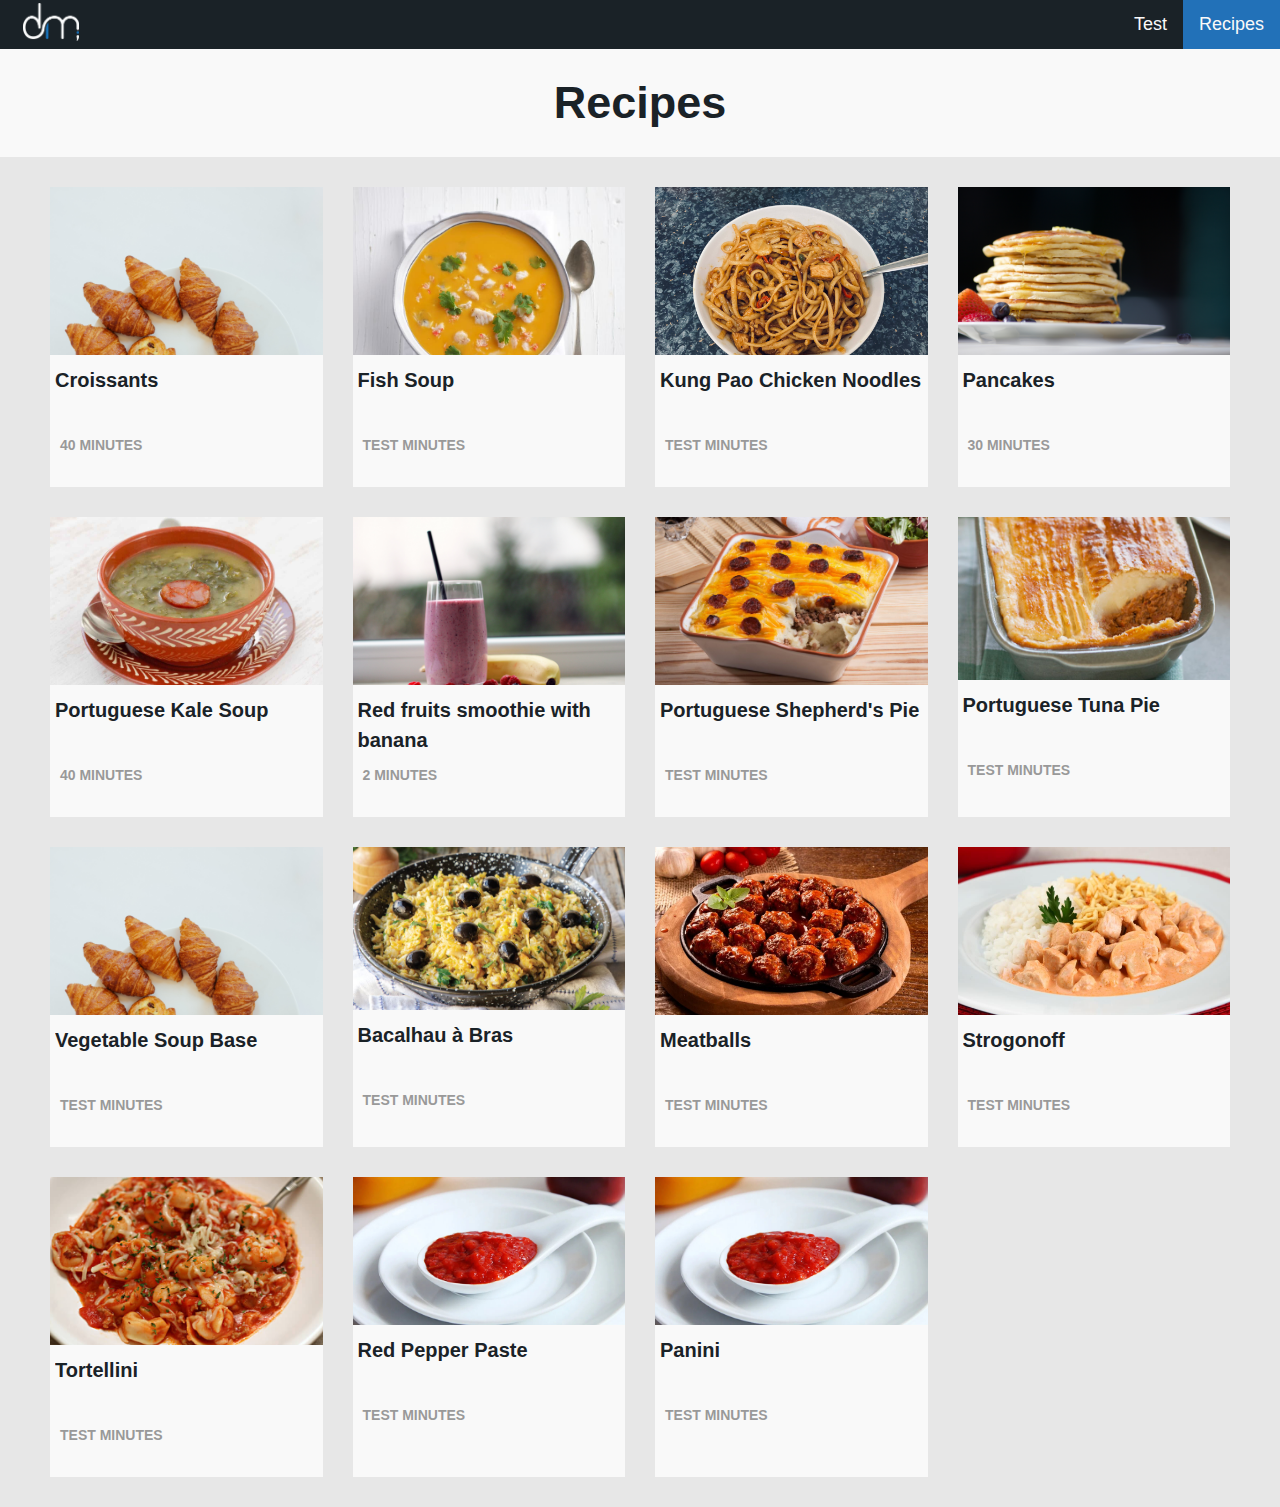
<file: index.html>
<!DOCTYPE html>
<html lang="en">

<head>
    <meta charset="UTF-8">
    <meta name="viewport" content="width=device-width, initial-scale=1.0">
    <script src="assets/js/main.js"></script>
    <link rel="stylesheet" href="assets/css/main.css">
    <link href="assets/Libs/fontawesome-free-5.13.0-web/css/all.min.css" rel="stylesheet">
    <link rel="icon" href="assets/img/tab_logo.png">
    <title>Diogo Matos</title>
</head>

<body id="recipesbody">
    <div id="small">
        <div id="navsmall">
            <div id="logosm">
                <a href="index.html">
                    <img src="assets/img/nav_logo.png" alt="Page logo">
                </a>
            </div>
            <div id="tabs">
                <a href="#" style="display: none;">Food</a>
                <a href="index.html" class="active">Recipes</a>
                <a href="pages/others/test.html">Test</a>
                <a href="#" style="display: none;">Places to try</a>
            </div>
            <div id="menu">
                <a href="javascript:void(0);" id="hambu" onclick="Hamburguer()">
                    <i class="fas fa-hamburger"></i>
                </a>
                <a href="javascript:void(0);" id="cross" onclick="Hamburguer()">
                    <i class="fas fa-times"></i>
                </a>
            </div>
        </div>
    </div>
    <div id="big">
        <div id="navbig">
            <div id="logob">
                <a href="index.html">
                    <img src="assets/img/nav_logo.png" alt="Page logo">
                </a>
            </div>
            <ul>
                <li><a href="#" style="display: none;">Places to try</a></li>
                <li><a href="index.html" class="active">Recipes</a></li>
                <a href="pages/others/test.html">Test</a>
                <li><a href="#" style="display: none;">Food</a></li>
            </ul>
        </div>
    </div>
    <article id="contentWrapper">
        <h1>Recipes</h1>
        <div id="contentMargin">

            <div class="card">
                <a href="pages/recipes/croissants.html">
                    <div class="cardimg">
                        <img src="assets/img/Receipts/Cards/croissants.jpg" alt="Croissants Recipe" width="280"
                            height="168">
                    </div>
                    <h2>Croissants</h2>
                    <p class="time">40 minutes</p>
                </a>
            </div>

            <div class="card">
                <a href="pages/recipes/fish-soup.html">
                    <div class="cardimg">
                        <img src="assets/img/Receipts/Cards/fish-soup.jpg" alt="Fish Soup Recipe" width="280"
                            height="168">
                    </div>
                    <h2>Fish Soup</h2>
                    <p class="time">TEST minutes</p>
                </a>
            </div>

            <div class="card">
                <a href="pages/recipes/kung-pao-chicken-noodles.html">
                    <div class="cardimg">
                        <img src="assets/img/Receipts/Cards/kung-pao-chicken-noodles.jpg"
                            alt="Kung Pao Chicken Noodles Recipe" width="280" height="168">
                    </div>
                    <h2>Kung Pao Chicken Noodles</h2>
                    <p class="time">TEST minutes</p>
                </a>
            </div>

            <div class="card">
                <a href="pages/recipes/pancakes.html">
                    <div class="cardimg">
                        <img src="assets/img/Receipts/Cards/pancakes.jpg" alt="Pancakes Recipe" width="280"
                            height="168">
                    </div>
                    <h2>Pancakes</h2>
                    <p class="time">30 minutes</p>
                </a>
            </div>

            <div class="card">
                <a href="pages/recipes/portuguese-kale-soup.html">
                    <div class="cardimg">
                        <img src="assets/img/Receipts/Cards/kale-soup.jpg" alt="Portuguese Kale Soup Recipe" width="280"
                            height="168">
                    </div>
                    <h2>Portuguese Kale Soup</h2>
                    <p class="time">40 minutes</p>
                </a>
            </div>

            <div class="card">
                <a href="pages/recipes/red-fruits-smoothie-with-banana.html">
                    <div class="cardimg">
                        <img src="assets/img/Receipts/Cards/smoothie.jpg" alt="Red fruits smoothie with banana Recipe"
                            width="280" height="168">
                    </div>
                    <h2>Red fruits smoothie with banana</h2>
                    <p class="time">2 minutes</p>
                </a>
            </div>

            <div class="card">
                <a href="https://www.teleculinaria.pt/receitas/carnes/empadao-de-carne-3/">
                    <div class="cardimg">
                        <img src="assets/img/Receipts/Cards/shepherds-pie.jpg" alt="Portuguese Shepherd's Pie Recipe"
                            width="280" height="168">
                    </div>
                    <h2>Portuguese Shepherd's Pie</h2>
                    <p class="time">TEST minutes</p>
                </a>
            </div>

            <div class="card">
                <a href="https://www.pingodoce.pt/receitas/empadao-de-atum/">
                    <div class="cardimg">
                        <img src="assets/img/Receipts/Cards/tuna-pie.jpg" alt="Portuguese Tuna Pie Recipe" width="280"
                            height="168">
                    </div>
                    <h2>Portuguese Tuna Pie</h2>
                    <p class="time">TEST minutes</p>
                </a>
            </div>

            <div class="card">
                <a href="pages/recipes/croissants.html">
                    <div class="cardimg">
                        <img src="assets/img/Receipts/Cards/croissants.jpg" alt="Vegetable Soup Base Recipe" width="280"
                            height="168">
                    </div>
                    <h2>Vegetable Soup Base</h2>
                    <p class="time">TEST minutes</p>
                </a>
            </div>

            <div class="card" style="display: none;">
                <a href="pages/recipes/croissants.html">
                    <div class="cardimg">
                        <img src="assets/img/Receipts/Cards/croissants.jpg" alt=" Recipe" width="280" height="168">
                    </div>
                    <h2>Salmao no forno</h2>
                    <p class="time">TEST minutes</p>
                </a>
            </div>

            <div class="card" style="display: none;">
                <a href="pages/recipes/pancakes.html">
                    <div class="cardimg">
                        <img src="assets/img/Receipts/Cards/pancakes.jpg" alt=" Recipe" width="280" height="168">
                    </div>
                    <h2>Massa com atum</h2>
                    <p class="time">TEST minutes</p>
                </a>
            </div>

            <div class="card">
                <a href="pages/recipes/red-fruits-smoothie-with-banana.html">
                    <div class="cardimg">
                        <img src="assets/img/Receipts/Cards/bacalhau-bras.jpg" alt="Bacalhau à Bras Recipe" width="280"
                            height="168">
                    </div>
                    <h2>Bacalhau à Bras</h2>
                    <p class="time">TEST minutes</p>
                </a>
            </div>

            <div class="card" style="display: none;">
                <a href="pages/recipes/croissants.html">
                    <div class="cardimg">
                        <img src="assets/img/Receipts/Cards/croissants.jpg" alt=" Recipe" width="280" height="168">
                    </div>
                    <h2>Carne de porco à portuguesa</h2>
                    <p class="time">TEST minutes</p>
                </a>
            </div>

            <div class="card">
                <a href="pages/recipes/croissants.html">
                    <div class="cardimg">
                        <img src="assets/img/Receipts/Cards/meatballs.jpg" alt="Meatballs Recipe" width="280"
                            height="168">
                    </div>
                    <h2>Meatballs</h2>
                    <p class="time">TEST minutes</p>
                </a>
            </div>

            <div class="card">
                <a href="pages/recipes/strogonoff.html">
                    <div class="cardimg">
                        <img src="assets/img/Receipts/Cards/strogonoff.jpg" alt="Strogonoff Recipe" width="280"
                            height="168">
                    </div>
                    <h2>Strogonoff</h2>
                    <p class="time">TEST minutes</p>
                </a>
            </div>

            <div class="card">
                <a href="pages/recipes/tortellini.html">
                    <div class="cardimg">
                        <img src="assets/img/Receipts/Cards/tortellini.jpg" alt="Tortellini Recipe" width="280"
                            height="168">
                    </div>
                    <h2>Tortellini</h2>
                    <p class="time">TEST minutes</p>
                </a>
            </div>

            <div class="card">
                <a href="pages/recipes/red-pepper-paste.html">
                    <div class="cardimg">
                        <img src="assets/img/Receipts/Cards/pepper-paste.jpg" alt="Red Pepper Paste Recipe" width="280"
                            height="168">
                    </div>
                    <h2>Red Pepper Paste</h2>
                    <p class="time">TEST minutes</p>
                </a>
            </div>

            <div class="card">
                <a href="pages/recipes/croissants.html">
                    <div class="cardimg">
                        <img src="assets/img/Receipts/Cards/pepper-paste.jpg" alt="Kung Pao Chicken Noodles Recipe"
                            width="280" height="168">
                    </div>
                    <h2>Panini</h2>
                    <p class="time">TEST minutes</p>
                </a>
            </div>

            <div style="display: none;">
                <div class="card">
                    <a href="pages/recipes/croissants.html">
                        <div class="cardimg">
                            <img src="assets/img/Receipts/Cards/croissants.jpg" alt=" Recipe" width="280" height="168">
                        </div>
                        <h2>TEST</h2>
                        <p class="time">TEST minutes</p>
                    </a>
                </div>
                <div class="card">
                    <a href="pages/recipes/pancakes.html">
                        <div class="cardimg">
                            <img src="assets/img/Receipts/Cards/pancakes.jpg" alt=" Recipe" width="280" height="168">
                        </div>
                        <h2>TEST</h2>
                        <p class="time">TEST minutes</p>
                    </a>
                </div>
                <div class="card">
                    <a href="pages/recipes/red-fruits-smoothie-with-banana.html">
                        <div class="cardimg">
                            <img src="assets/img/Receipts/Cards/smoothie.jpg" alt=" Recipe" width="280" height="168">
                        </div>
                        <h2>TEST</h2>
                        <p class="time">TEST minutes</p>
                    </a>
                </div>
                <div class="card">
                    <a href="pages/recipes/croissants.html">
                        <div class="cardimg">
                            <img src="assets/img/Receipts/Cards/croissants.jpg" alt=" Recipe" width="280" height="168">
                        </div>
                        <h2>TEST</h2>
                        <p class="time">TEST minutes</p>
                    </a>
                </div>
            </div>

        </div>
    </article>
    <footer>
        <div id="footer">
            <p style="display: none;">Copyright © 2020 Diogo Matos</p>
        </div>
    </footer>
</body>

</html>
</file>
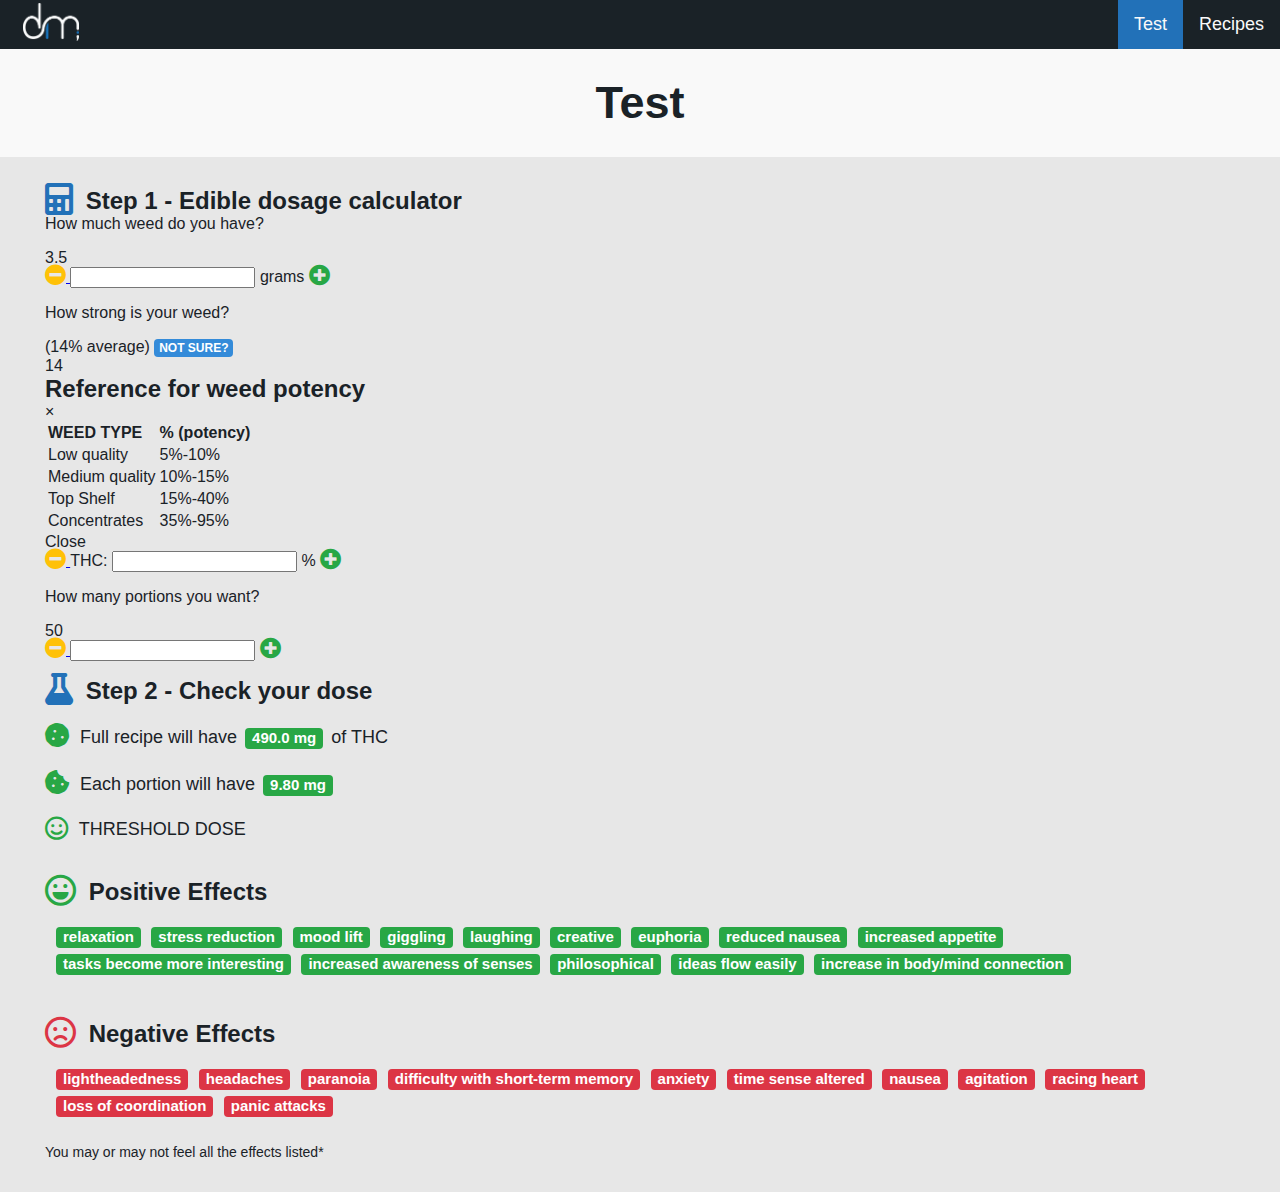
<file: pages/others/test.html>
<!DOCTYPE html>
<html lang="en">

<head>
  <meta charset="UTF-8">
  <meta name="viewport" content="width=device-width, initial-scale=1.0">
  <script src="../../assets/js/main.js"></script>
  <link rel="stylesheet" href="../../assets/css/main.css">
  <link href="../../assets/Libs/fontawesome-free-5.13.0-web/css/all.min.css" rel="stylesheet">
  <link rel="icon" href="../../assets/img/tab_logo.png">
  <title>Diogo Matos</title>
</head>

<body id="recipesbody">
  <div id="small">
    <div id="navsmall">
      <div id="logosm">
        <a href="../../index.html">
          <img src="../../assets/img/nav_logo.png" alt="Page logo">
        </a>
      </div>
      <div id="tabs">
        <a href="#" style="display: none;">Food</a>
        <a href="../../index.html">Recipes</a>
        <a href="pages/others/test.html" class="active">Test</a>
        <a href="#" style="display: none;">Places to try</a>
      </div>
      <div id="menu">
        <a href="javascript:void(0);" id="hambu" onclick="Hamburguer()">
          <i class="fas fa-hamburger"></i>
        </a>
        <a href="javascript:void(0);" id="cross" onclick="Hamburguer()">
          <i class="fas fa-times"></i>
        </a>
      </div>
    </div>
  </div>
  <div id="big">
    <div id="navbig">
      <div id="logob">
        <a href="../../index.html">
          <img src="../../assets/img/nav_logo.png" alt="Page logo">
        </a>
      </div>
      <ul>
        <li><a href="#" style="display: none;">Places to try</a></li>
        <li><a href="../../index.html">Recipes</a></li>
        <a href="pages/others/test.html" class="active">Test</a>
        <li><a href="#" style="display: none;">Food</a></li>
      </ul>
    </div>
  </div>
  <article id="contentWrapper">
    <h1>Test</h1>
    <div id="contentMargin">
      <!--
          <p>
            <i class="fa fa-calculator fa-lg primary icon-medium" aria-hidden="true"></i>
            <h2>Step 1 - Edible dosage calculator</h2>
          </p>
          <p>How much weed do you have?</p>
          <p>slider</p>
          <p><i class="fa fa-minus-circle fa-lg warning" aria-hidden="true"></i> 3.5 grams +</p>
          <br/>
          <i class="fa fa-calculator fa-lg primary icon-medium" aria-hidden="true"></i>
                <h2>Step 1 - Edible dosage calculator</h2>
                
                <div id="calculator-widget">
              <div class="calculator-item">
                <p class="subtitle">How much weed do you have?</p>
                <div class="slider slider-horizontal" id="success-bar"><div class="slider-track"><div class="slider-track-low" style="left: 0px; width: 0%;"></div><div class="slider-selection" style="left: 0%; width: 12.1864%;"></div><div class="slider-track-high" style="right: 0px; width: 87.8136%;"></div></div><div class="tooltip tooltip-main top hide" role="presentation" style="left: 12.1864%;"><div class="tooltip-arrow"></div><div class="tooltip-inner">3.5</div></div><div class="tooltip tooltip-min top hide" role="presentation"><div class="tooltip-arrow"></div><div class="tooltip-inner"></div></div><div class="tooltip tooltip-max hide top" role="presentation" style=""><div class="tooltip-arrow"></div><div class="tooltip-inner"></div></div><div class="slider-handle min-slider-handle round" role="slider" aria-valuemin="0.1" aria-valuemax="28" style="left: 12.1864%;" aria-valuenow="3.5" tabindex="0"></div><div class="slider-handle max-slider-handle round hide" role="slider" aria-valuemin="0.1" aria-valuemax="28" style="left: 0%;" aria-valuenow="0.1" tabindex="0"></div></div><input id="grams-slider" type="text" data-slider-id="success-bar" data-slider-min="0.1" data-slider-max="28" data-slider-step="0.1" data-slider-value="3.5" data-slider-tooltip="hide" style="display: none;" data-value="3.5" value="3.5">
            
                  <div class="text-right">
                    <p>
                      <a href="#" id="decrease-quantity">
                        <i class="fa fa-minus-circle fa-lg warning" aria-hidden="true"></i>
                      </a>
                      <input id="grams-input" type="number" step="any" class="calculator-input" onchange="updateQuantity(this.value)"> <span id="grams-quantity-label">grams</span>
                      <a href="#" id="increase-quantity">
                        <i class="fa fa-plus-circle fa-lg success" aria-hidden="true"></i>
                      </a>
                    </p>
                  </div>
              </div>
          <br/>
          <p>How strong is your weed?</p>
          <p>(14% average) | <input type="button" id="" value="NOT SURE?"/></p>
          <p>slider</p>
          <p>- THC: 14 % +</p>
          <br/>
          <p>How many portions you want?</p>
          <p>slider</p>
          <p>- 50 +</p>
          <br/>
          <p>icon Check your dose</p>
          <p>icon Full recipe will have |490.0 mg| of THC</p>
          <p>icon Each portion will have |9.80 mg|</p>
          <p>icon THRESHOLD DOSE</p>
          <br/>
          <p>icon Positive Effects</p>
          <p>|relaxation| |stress reduction| |mood lift| |giggling| |laughing|</p>
          <br/>
          <p>icon Negative Effects</p>
          <p>|lightheadedness|</p>
          <br/>
          <p>You may or may not feel all the effects listed*</p>


          <input type="button" id="test" value="Click Test!"/> -->

      <!--Header-->
      <div class="containerEdibles">
        <h2>
          <i class="fa fa-calculator fa-lg primary icon-medium" aria-hidden="true"></i>
          Step 1 - Edible dosage calculator
        </h2>

        <!--Calculator-->
        <div id="calculator-widget">

          <!--Quantity-->
          <div class="calculator-item">
            <p class="subtitle">How much weed do you have?</p>
            <div class="slider slider-horizontal" id="success-bar">
              <div class="slider-track">
                <div class="slider-track-low" style="left: 0px; width: 0%;"></div>
                <div class="slider-selection" style="left: 0%; width: 12.1864%;"></div>
                <div class="slider-track-high" style="right: 0px; width: 87.8136%;"></div>
              </div>
              <div class="tooltip tooltip-main top hide" role="presentation" style="left: 12.1864%;">
                <div class="tooltip-arrow"></div>
                <div class="tooltip-inner">3.5</div>
              </div>
              <div class="tooltip tooltip-min top hide" role="presentation">
                <div class="tooltip-arrow"></div>
                <div class="tooltip-inner"></div>
              </div>
              <div class="tooltip tooltip-max hide top" role="presentation" style="">
                <div class="tooltip-arrow"></div>
                <div class="tooltip-inner"></div>
              </div>
              <div class="slider-handle min-slider-handle round" role="slider" aria-valuemin="0.1" aria-valuemax="28"
                style="left: 12.1864%;" aria-valuenow="3.5" tabindex="0"></div>
              <div class="slider-handle max-slider-handle round hide" role="slider" aria-valuemin="0.1"
                aria-valuemax="28" style="left: 0%;" aria-valuenow="0.1" tabindex="0"></div>
            </div>
            <input id="grams-slider" type="text" data-slider-id="success-bar" data-slider-min="0.1" data-slider-max="28"
              data-slider-step="0.1" data-slider-value="3.5" data-slider-tooltip="hide" style="display: none;"
              data-value="3.5" value="3.5">


            <div class="text-right">
              <p>
                <a href="#" id="decrease-quantity">
                  <i class="fa fa-minus-circle fa-lg warning" aria-hidden="true"></i>
                </a>
                <input id="grams-input" type="number" step="any" class="calculator-input"
                  onchange="updateQuantity(this.value)"> <span id="grams-quantity-label">grams</span>
                <a href="#" id="increase-quantity">
                  <i class="fa fa-plus-circle fa-lg success" aria-hidden="true"></i>
                </a>
              </p>
            </div>
          </div>

          <!--Potency-->
          <div class="calculator-item-large">
            <p class="subtitle">How strong is your weed?</p>
            <span class="bottomtip">(14% average)</span>
            <a class="label-calculator" data-toggle="modal" href="#" data-target="#myModal">
              <span class="badge badge-secondary">
                NOT SURE?
              </span>
            </a>
            <div class="slider slider-horizontal" id="success-bar">
              <div class="slider-track">
                <div class="slider-track-low" style="left: 0px; width: 0%;"></div>
                <div class="slider-selection" style="left: 0%; width: 13.8298%;"></div>
                <div class="slider-track-high" style="right: 0px; width: 86.1702%;"></div>
              </div>
              <div class="tooltip tooltip-main top hide" role="presentation" style="left: 13.8298%;">
                <div class="tooltip-arrow"></div>
                <div class="tooltip-inner">14</div>
              </div>
              <div class="tooltip tooltip-min top hide" role="presentation">
                <div class="tooltip-arrow"></div>
                <div class="tooltip-inner"></div>
              </div>
              <div class="tooltip tooltip-max hide top" role="presentation" style="">
                <div class="tooltip-arrow"></div>
                <div class="tooltip-inner"></div>
              </div>
              <div class="slider-handle min-slider-handle round" role="slider" aria-valuemin="1" aria-valuemax="95"
                style="left: 13.8298%;" aria-valuenow="14" tabindex="0"></div>
              <div class="slider-handle max-slider-handle round hide" role="slider" aria-valuemin="1" aria-valuemax="95"
                style="left: 0%;" aria-valuenow="1" tabindex="0"></div>
            </div>
            <input id="strength-slider" type="text" data-slider-id="success-bar" data-slider-min="1"
              data-slider-max="95" data-slider-step="1" data-slider-value="14" data-slider-tooltip="hide"
              style="display: none;" data-value="14" value="14">

            <!-- Modal -->
            <div class="modal fade" id="myModal" tabindex="-1" role="dialog" aria-labelledby="reference"
              aria-hidden="true">
              <div class="modal-dialog" role="document">
                <div class="modal-content">
                  <div class="modal-header">
                    <h2>Reference for weed potency</h2>
                    <a class="close" data-dismiss="modal" aria-label="Close">
                      <span aria-hidden="true">×</span>
                    </a>
                  </div>
                  <div class="modal-body">
                    <table class="table">
                      <thead>
                        <tr>
                          <th>WEED TYPE</th>
                          <th>% (potency)</th>
                        </tr>
                      </thead>
                      <tbody>
                        <tr>
                          <td>Low quality</td>
                          <td>5%-10%</td>
                        </tr>
                        <tr>
                          <td>Medium quality</td>
                          <td>10%-15%</td>
                        </tr>
                        <tr>
                          <td>Top Shelf</td>
                          <td>15%-40%</td>
                        </tr>
                        <tr>
                          <td>Concentrates</td>
                          <td>35%-95%</td>
                        </tr>
                      </tbody>
                    </table>
                  </div>
                  <div class="modal-footer">
                    <a class="btn" data-dismiss="modal">Close</a>
                  </div>
                </div>
              </div>
            </div>


            <p class="text-right">
              <a href="#" id="decrease-strength">
                <i class="fa fa-minus-circle fa-lg warning" aria-hidden="true"></i>
              </a>
              THC: <input id="strength-input" type="number" step="any" class="calculator-input"
                onchange="updateStrength(this.value)"> %
              <a href="#" id="increase-strength">
                <i class="fa fa-plus-circle fa-lg success" aria-hidden="true"></i>
              </a>
            </p>
          </div>

          <div class="calculator-item">
            <p class="subtitle">How many portions you want?</p>
            <div class="slider slider-horizontal" id="success-bar">
              <div class="slider-track">
                <div class="slider-track-low" style="left: 0px; width: 0%;"></div>
                <div class="slider-selection" style="left: 0%; width: 24.812%;"></div>
                <div class="slider-track-high" style="right: 0px; width: 75.188%;"></div>
              </div>
              <div class="tooltip tooltip-main top hide" role="presentation" style="left: 24.812%;">
                <div class="tooltip-arrow"></div>
                <div class="tooltip-inner">50</div>
              </div>
              <div class="tooltip tooltip-min top hide" role="presentation">
                <div class="tooltip-arrow"></div>
                <div class="tooltip-inner"></div>
              </div>
              <div class="tooltip tooltip-max hide top" role="presentation" style="">
                <div class="tooltip-arrow"></div>
                <div class="tooltip-inner"></div>
              </div>
              <div class="slider-handle min-slider-handle round" role="slider" aria-valuemin="0.5" aria-valuemax="200"
                style="left: 24.812%;" aria-valuenow="50" tabindex="0"></div>
              <div class="slider-handle max-slider-handle round hide" role="slider" aria-valuemin="0.5"
                aria-valuemax="200" style="left: 0%;" aria-valuenow="0.5" tabindex="0"></div>
            </div><input id="portion-slider" type="text" data-slider-id="success-bar" data-slider-min="0.5"
              data-slider-max="200" data-slider-step="1" data-slider-value="30.0" data-slider-tooltip="hide"
              style="display: none;" data-value="50" value="50">

            <div class="text-right">
              <p>
                <a href="#" id="decrease-servings">
                  <i class="fa fa-minus-circle fa-lg warning" aria-hidden="true"></i>
                </a>
                <input id="portion-input" type="number" step="any" class="calculator-input"
                  onchange="updatePortion(this.value)"> <span id="portion-label"></span>
                <a href="#" id="increase-servings">
                  <i class="fa fa-plus-circle fa-lg success" aria-hidden="true"></i>
                </a>
              </p>
            </div>
          </div>
        </div>


        <div class="row">
          <div class="col-sm-12">
            <h2>
              <i class="fa fa-flask fa-lg primary icon icon-medium" aria-hidden="true"></i>
              Step 2 - Check your dose
            </h2>
            <p class="calcDes">
              <i class="fa fa-cookie fa-lg success icon-large" aria-hidden="true"></i>
              Full recipe will have <span class="badge badge-success badge-label" id="potency-result-total">490.0
                mg</span> of THC
            </p>

            <p class="calcDes">
              <i class="fa fa-cookie-bite fa-lg success icon-large" aria-hidden="true"></i>
              Each portion will have
              <span class="badge badge-success badge-label" id="potency-result">9.80 mg</span>
            </p>

            <p id="highness-level" class="calcDes"><i class="far fa-smile fa-lg success icon-large"
                aria-hidden="true"></i> THRESHOLD DOSE</p>

            <br>

            <h2>
              <i class="far fa-laugh fa-lg success icon-large" aria-hidden="true"></i>
              Positive Effects
            </h2>
            <div class="effects" id="positive-effect-details">
              <p class="badge badge-success badge-label">relaxation</p>
              <p class="badge badge-success badge-label">stress reduction</p>
              <p class="badge badge-success badge-label">mood lift</p>
              <p class="badge badge-success badge-label">giggling</p>
              <p class="badge badge-success badge-label">laughing</p>
              <p class="badge badge-success badge-label">creative</p>
              <p class="badge badge-success badge-label">euphoria</p>
              <p class="badge badge-success badge-label">reduced nausea</p>
              <p class="badge badge-success badge-label">increased appetite</p>
              <p class="badge badge-success badge-label">tasks become more interesting</p>
              <p class="badge badge-success badge-label">increased awareness of senses</p>
              <p class="badge badge-success badge-label">philosophical</p>
              <p class="badge badge-success badge-label">ideas flow easily</p>
              <p class="badge badge-success badge-label">increase in body/mind connection</p>
            </div>

            <br>
            <h2>
              <i class="far fa-frown fa-lg danger icon-large" aria-hidden="true"></i>
              Negative Effects
            </h2>
            <div class="effects" id="negative-effect-details">
              <p class="badge badge-danger badge-label">lightheadedness</p>
              <p class="badge badge-danger badge-label">headaches</p>
              <p class="badge badge-danger badge-label">paranoia</p>
              <p class="badge badge-danger badge-label">difficulty with short-term memory</p>
              <p class="badge badge-danger badge-label">anxiety</p>
              <p class="badge badge-danger badge-label">time sense altered</p>
              <p class="badge badge-danger badge-label">nausea</p>
              <p class="badge badge-danger badge-label">agitation</p>
              <p class="badge badge-danger badge-label">racing heart</p>
              <p class="badge badge-danger badge-label">loss of coordination</p>
              <p class="badge badge-danger badge-label">panic attacks</p>
            </div>

            <p class="small">You may or may not feel all the effects listed*</p>

          </div>
        </div>

      </div>


    </div>
  </article>
  <footer>
    <div id="footer">
      <p style="display: none;">Copyright © 2020 Diogo Matos</p>
    </div>
  </footer>
</body>

</html>
</file>
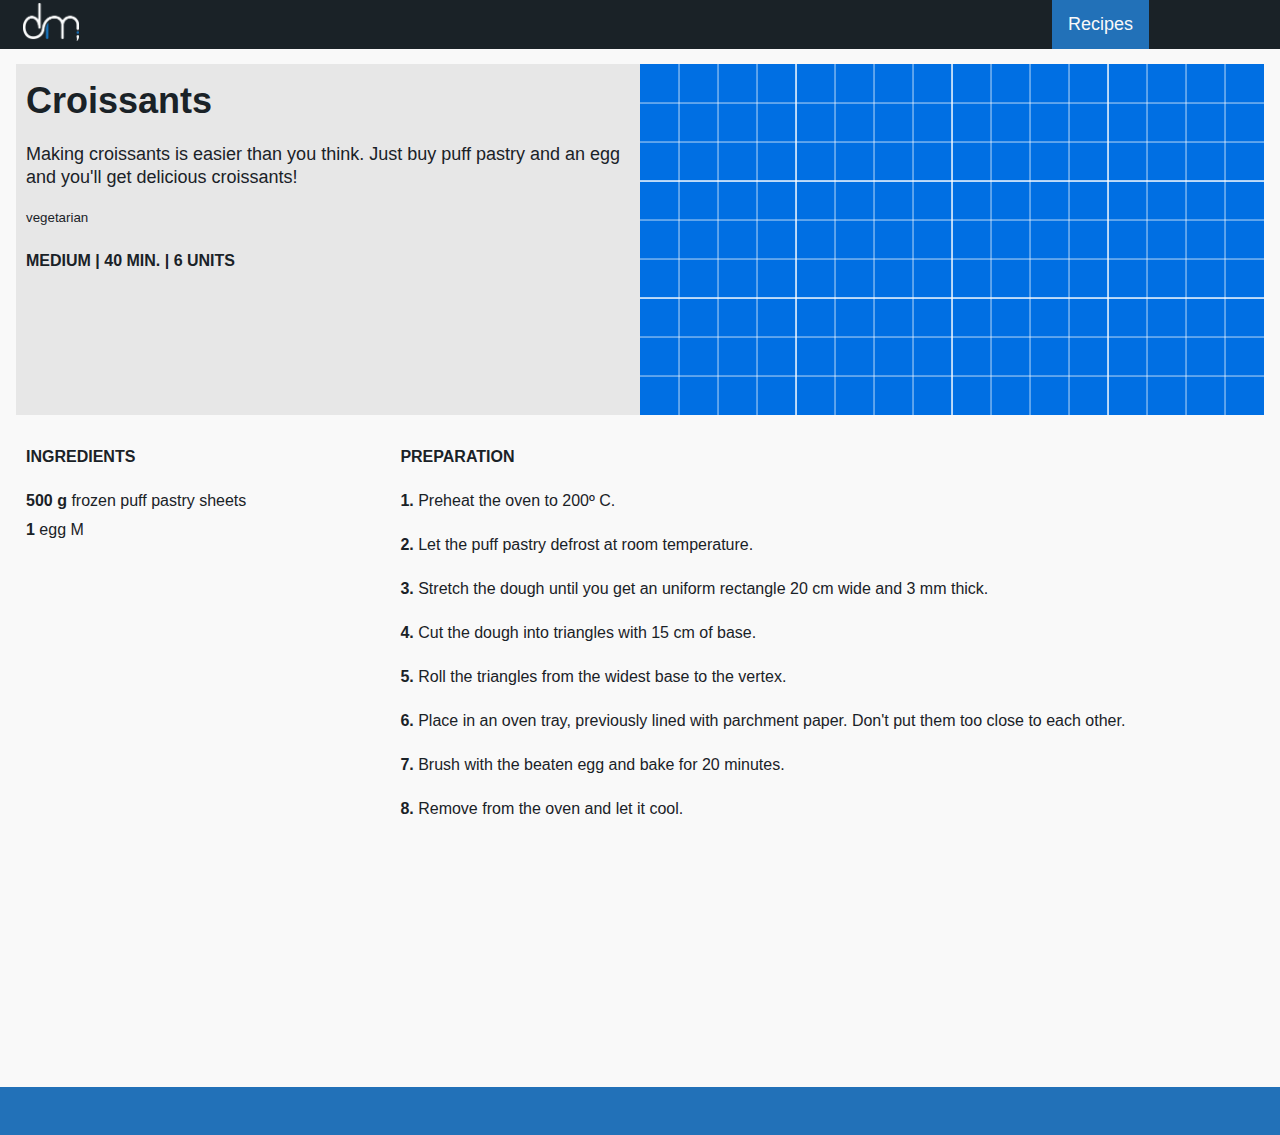
<file: pages/recipes/croissants.html>
<!DOCTYPE html>
<html lang="en">

<head>
    <meta charset="UTF-8">
    <meta name="viewport" content="width=device-width, initial-scale=1.0">
    <script src="../../assets/js/main.js"></script>
    <link rel="stylesheet" href="../../assets/css/main.css">
    <link href="../../assets/Libs/fontawesome-free-5.13.0-web/css/all.min.css" rel="stylesheet">
    <link rel="icon" href="../../assets/img/tab_logo.png">
    <title>Diogo Matos</title>
</head>

<body>
    <div id="small">
        <div id="navsmall">
            <div id="logosm">
                <a href="../../index.html">
                    <img src="../../assets/img/nav_logo.png" alt="Page logo">
                </a>
            </div>
            <div id="tabs">
                <a href="#" style="visibility: hidden;">Food</a>
                <a href="../../index.html" class="active">Recipes</a>
                <a href="#" style="visibility: hidden;">Places to try</a>
            </div>
            <div id="menu">
                <a href="javascript:void(0);" id="hambu" onclick="Hamburguer()">
                    <i class="fas fa-hamburger"></i>
                </a>
                <a href="javascript:void(0);" id="cross" onclick="Hamburguer()">
                    <i class="fas fa-times"></i>
                </a>
            </div>
        </div>
    </div>
    <div id="big">
        <div id="navbig">
            <div id="logob">
                <a href="../../index.html">
                    <img src="../../assets/img/nav_logo.png" alt="Page logo">
                </a>
            </div>
            <ul>
                <li><a href="#" style="visibility: hidden;">Places to try</a></li>
                <li><a href="../../index.html" class="active">Recipes</a></li>
                <li><a href="#" style="visibility: hidden;">Food</a></li>
            </ul>
        </div>
    </div>
    <article id="recipes">
        <div id="rehead">
            <div id="imgheadsm">
                <img src="../../assets/img/Receipts/Pages/croissants.jpg" alt="Croissants Recipe">
            </div>
            <div id="deshead">
                <h1>Croissants</h1>
                <p class="description">Making croissants is easier than you think. Just buy puff pastry and an egg and you'll get delicious croissants!</p>
                <p><small>vegetarian</small></p>
                <p class="details"><strong>Medium | 40 min. | 6 units</strong></p>
            </div>
            <div id="imgheadbig">
                <img src="../../assets/img/FHD.png" alt="Croissants Recipe">
            </div>
        </div>
        <div id="recidetails">
            <div id="ingredients">
                <h4>Ingredients</h4>
                <div>
                    <ul>
                        <li><span class="quantity">500 g</span> <span>frozen puff pastry sheets</span></li>
                        <li><span class="quantity">1</span> <span>egg M</span></li>
                    </ul>
                </div>
            </div>
            <div id="preparation">
                <h4>Preparation</h4>
                <div>
                    <ul>
                        <li><span class="step">1.</span> <span>Preheat the oven to 200º C.</span></li>
                        <li><span class="step">2.</span> <span>Let the puff pastry defrost at room temperature.</span></li>
                        <li><span class="step">3.</span> <span>Stretch the dough until you get an uniform rectangle 20 cm wide and 3 mm thick.</span></li>
                        <li><span class="step">4.</span> <span>Cut the dough into triangles with 15 cm of base.</span></li>
                        <li><span class="step">5.</span> <span>Roll the triangles from the widest base to the vertex.</span></li>
                        <li><span class="step">6.</span> <span>Place in an oven tray, previously lined with parchment paper. Don't put them too close to each other.</span></li>
                        <li><span class="step">7.</span> <span>Brush with the beaten egg and bake for 20 minutes.</span></li>
                        <li><span class="step">8.</span> <span>Remove from the oven and let it cool.</span></li>
                    </ul>
                </div>
            </div>
        </div>
    </article>
    <footer>
        <div id="footer">
            <p style="visibility: hidden;">Copyright © 2020 Diogo Matos</p>
        </div>
    </footer>
</body>

</html>
</file>
<file: assets/css/main.css>
* {
    margin: 0;
    margin: 0;
    box-sizing: border-box;
}

body {
    font-family: Arial, Helvetica, sans-serif;
    background-color: #f9f9f9;
    color: #1A2227;
    font-size: 16px;
    text-align: left;
}

p {
    margin-bottom: 1rem;
}


/* Extra small devices (portrait phones, less than 576px) */

/* Colours */
.primary {
    color: #2271B8;  
}

.secondary {
    color: #348BD9;
}

.success {
    color: #28A745;
}

.warning {
    color: #FFC107;
}

.danger {
    color: #DC3545;
}

.dark {
    color: #1A2227;
}

.info {
    color: #6C757D;
}

.light {
    color: #E7E7E7;
}

.white {
    color: #f9f9f9;
}

#navsmall {
    background-color: #1A2227;
    overflow: hidden;
    position: fixed;
    display: block;
    top: 0;
    width: 100%;
    z-index: 1;
}

#big {
    display: none;
}

#navsmall #tabs {
    display: none;
}

#navsmall a {
    color: #f9f9f9;
    padding: 14px 16px;
    text-decoration: none;
    font-size: 18px;
    display: block;
}

#hambu {
    background: #2271B8;
    display: block;
    visibility: visible;
    position: absolute;
    right: 0;
    top: 0;
    width: 50px;
    text-align: center;
}

#cross {
    background: #2271B8;
    display: block;
    visibility: hidden;
    position: absolute;
    right: 0;
    top: 0;
    width: 50px;
    text-align: center;
}

#tabs a:active {
    background-color: #2271B8;
    color: #f9f9f9;
}

.active {
    background-color: #2271B8;
    color: #f9f9f9;
}

#logosm {
    width: 62px;
    margin: 0 auto;
}

#logosm a {
    margin: 3px;
    padding: 0;
}

#logosm a img {
    width: 100%;
}

article {
    padding: 16px;
    margin-top: 46px;
}

#recipes {
    padding: 0px;
}

#rehead {
    position: relative;
    left: 0px;
}

#imgheadsm img {
    display: block;
    width: 100%;
}

#deshead {
    background-color: #e7e7e7;
    padding: 10px;
}

#imgheadbig {
    display: none;
}

#deshead h1 {
    font-size: 36px;
    line-height: 1.5;
    margin-bottom: 15px;
}

.description {
    font-size: 18px;
    line-height: 1.25em;
    margin-top: 10px;
    margin-bottom: 20px;
}

.details {
    padding-top: 10px;
    text-transform: uppercase;
}

#recidetails {
    padding-top: 20px;
    padding-bottom: 20px;
}

#recidetails h4 {
    text-transform: uppercase;
    margin-bottom: 10px;
}

#recidetails ul {
    list-style-type: none;
    padding: 0;
    padding-top: 10px;
}

#ingredients,
#preparation {
    line-height: 1.5;
    padding-top: 10px;
    padding: 10px;
}

#ingredients li {
    margin-bottom: 5px;
}

#preparation li {
    margin-bottom: 20px;
}

.quantity,
.step {
    font-weight: 700;
}

footer {
    background-color: #2271B8;
    text-align: center;
    color: #f9f9f9;
    line-height: 2;
    position: relative;
    bottom: 0;
    width: 100%;
    clear: both;
}

#contentMargin {
    margin: 5px 5px 0px 5px;
}

#recipesbody {
    background-color: #e7e7e7;
}

.card {
    width: 50%;
    padding-right: 5px;
    padding-left: 5px;
    position: relative;
    min-height: 1px;
    float: left;
}

.card a {
    display: block;
    width: 100%;
    max-width: 360px;
    height: 215px;
    margin-bottom: 15px;
    background: #f9f9f9;
    text-decoration: none;
    color: #1A2227;
}

.card h2 {
    line-height: 1.5;
    margin: 10px 5px 5px 5px;
    overflow: hidden;
    font-size: 16px;
    height: 50px;
}

.cardimg {
    position: relative;
    overflow: hidden;
    max-height: 168px;
    width: 100%;
    height: auto;
    font-size: 0;
}

.cardimg img {
    position: relative;
    width: 100%;
    height: auto;
    opacity: 1;
    transition: opacity .2s ease-in-out;
    -moz-transition: opacity .2s ease-in-out;
    -webkit-transition: opacity .2s ease-in-out;
    -o-transition: opacity .2s ease-in-out;
}

.cardimg img:hover {
    opacity: 0.7;
}

.time {
    line-height: 1.5;
    color: #999;
    font-size: 12px;
    font-weight: 600;
    text-transform: uppercase;
    margin: 5px 5px 0 5px;
}

#contentWrapper {
    background-color: #e7e7e7;
    padding-left: 0px;
    padding-right: 0px;
    margin-top: 17px;
}

#contentWrapper h1 {
    background-color: #f9f9f9;
    text-align: center;
    font-size: 36px;
    line-height: 1.5;
    margin-top: 16px;
    margin-bottom: 12px;
    padding-top: 20px;
    padding-bottom: 20px;
}

/* Edibles */

.containerEdibles {
    padding-right: 10px;
    padding-left: 10px;
}

i.icon-medium {
    position: relative;
    margin-right: 6px;
}

.effects {
    padding-top: 10px;
    padding-left: 0.5rem !important;
    padding-bottom: 0.5rem !important;
    margin-top: 0.5rem !important;
    margin-bottom: 1rem !important;
}

.badge:empty {
    display: none;
}

.badge {
    display: inline-block;
    padding: 0.25em 0.4em;
    font-size: 75%;
    font-weight: 700;
    line-height: 1;
    text-align: center;
    white-space: nowrap;
    vertical-align: baseline;
    border-radius: 0.25rem;
    -webkit-transition: color 0.15s ease-in-out, background-color 0.15s ease-in-out, border-color 0.15s ease-in-out, box-shadow 0.15s ease-in-out;
    transition: color 0.15s ease-in-out, background-color 0.15s ease-in-out, border-color 0.15s ease-in-out, box-shadow 0.15s ease-in-out;
}

.calcDes {
    font-size: 18px;
    font-weight: 450;
    margin: 20px 0 20px 0;
}

i.icon-large {
    position: relative;
    margin-right: 6px;/*
    top: 3px;*/
}

.badge-label {
    margin: 3px;
    font-size: 15px;
    padding: 2px 7px 4px;
}

.badge-secondary {
    color: #fff;
    background-color: #348BD9;
}

.badge-success {
    color: #fff;
    background-color: #28a745;
}

.badge-danger {
    color: #fff;
    background-color: #DC3545;
}

.small {
    font-size: 14px;
}


/* Small devices (landscape phones, 576px and up) */

@media (min-width: 576px) {
    #contentMargin {
        margin: 5px 5px 0px 5px;
    }
    #recipesbody {
        background-color: #e7e7e7;
    }
    .card {
        width: 50%;
        padding-right: 10px;
        padding-left: 10px;
        position: relative;
        min-height: 1px;
        float: left;
    }
    .card a {
        display: block;
        width: 100%;
        max-width: 360px;
        height: 250px;
        margin-bottom: 20px;
        background: #f9f9f9;
        text-decoration: none;
        color: #1A2227;
    }
    .card h2 {
        line-height: 1.5;
        margin: 10px 5px 5px 5px;
        overflow: hidden;
        font-size: 16px;
        height: 40px;
    }
    .cardimg {
        position: relative;
        overflow: hidden;
        max-height: 168px;
        width: 100%;
        height: auto;
        font-size: 0;
    }
    .time {
        line-height: 1.5;
        color: #999;
        font-size: 14px;
        font-weight: 600;
        text-transform: uppercase;
        margin: 5px 5px 0 5px;
    }
    #contentWrapper {
        background-color: #e7e7e7;
        padding-left: 0px;
        padding-right: 0px;
        margin-top: 17px;
    }
    #contentWrapper h1 {
        background-color: #f9f9f9;
        text-align: center;
        font-size: 36px;
        line-height: 1.5;
        margin-top: 16px;
        margin-bottom: 12px;
        padding-top: 20px;
        padding-bottom: 20px;
    }
}


/* Medium devices (tablets, 768px and up) */

@media (min-width: 768px) {
    #navbig {
        background-color: #1A2227;
        overflow: hidden;
        position: fixed;
        display: block;
        top: 0;
        width: 100%;
        z-index: 1;
    }
    #small {
        display: none;
    }
    #big {
        display: block;
    }
    #navbig ul {
        width: 100%;
    }
    #navbig ul li {
        display: inline;
    }
    #navbig a {
        float: right;
        color: #f9f9f9;
        text-align: center;
        padding: 14px 16px;
        text-decoration: none;
        font-size: 18px;
    }
    #navbig ul a:hover {
        background-color: #f9f9f9;
        color: #1A2227;
    }
    #navbig ul a:active {
        background-color: #2271B8;
        color: #f9f9f9;
    }
    #navbig ul a:focus {
        background-color: #2271B8;
        color: #f9f9f9;
    }
    .active {
        background-color: #2271B8;
        color: #f9f9f9;
    }
    #logob {
        width: 62px;
        margin-left: 20px;
        float: left;
    }
    #logob a {
        margin: 3px;
        padding: 0;
    }
    #logob a img {
        width: 100%;
    }
    #recidetails {
        padding-top: 20px;
        width: 100%;
        overflow: hidden;
    }
    #ingredients {
        float: left;
        width: 30%
    }
    #preparation {
        float: left;
        width: 70%
    }
    #footer {
        background-color: #2271B8;
        text-align: center;
        color: #f9f9f9;
        line-height: 2;
        margin-top: 200px;
        position: absolute;
        bottom: auto;
        width: 100%;
    }
    #contentMargin {
        margin: 10px 10px 0px 10px;
    }
    #recipesbody {
        background-color: #e7e7e7;
    }
    .card {
        width: 33%;
        padding-right: 10px;
        padding-left: 10px;
        position: relative;
        min-height: 1px;
        float: left;
    }
    .card a {
        display: block;
        width: 100%;
        max-width: 360px;
        height: 260px;
        margin-bottom: 20px;
        background: #f9f9f9;
        text-decoration: none;
        color: #1A2227;
    }
    .card h2 {
        line-height: 1.5;
        margin: 10px 5px;
        overflow: hidden;
        font-size: 18px;
        height: 55px;
    }
    .cardimg {
        position: relative;
        overflow: hidden;
        max-height: 168px;
        width: 100%;
        height: auto;
        font-size: 0;
    }
    .time {
        line-height: 1.5;
        color: #999;
        font-size: 14px;
        font-weight: 600;
        text-transform: uppercase;
        margin: 5px 10px 0 10px;
    }
    #contentWrapper {
        background-color: #e7e7e7;
        padding-left: 0px;
        padding-right: 0px;
        margin-top: 17px;
    }
    #contentWrapper h1 {
        background-color: #f9f9f9;
        text-align: center;
        font-size: 40px;
        line-height: 1.5;
        margin-top: 16px;
        margin-bottom: 30px;
        padding-top: 20px;
        padding-bottom: 20px;
    }
}


/* Large devices (desktops, 992px and up) */

@media (min-width: 992px) {
    #navbig {
        background-color: #1A2227;
        overflow: hidden;
        position: fixed;
        display: block;
        top: 0;
        width: 100%;
    }
    #small {
        display: none;
    }
    #big {
        display: block;
    }
    #navbig ul {
        width: 100%;
    }
    #navbig ul li {
        display: inline;
    }
    #navbig a {
        float: right;
        color: #f9f9f9;
        text-align: center;
        padding: 14px 16px;
        text-decoration: none;
        font-size: 18px;
    }
    #navbig ul a:hover {
        background-color: #f9f9f9;
        color: #1A2227;
    }
    #navbig ul a:active {
        background-color: #2271B8;
        color: #f9f9f9;
    }
    #navbig ul a:focus {
        background-color: #2271B8;
        color: #f9f9f9;
    }
    .active {
        background-color: #2271B8;
        color: #f9f9f9;
    }
    #logob {
        width: 62px;
        margin-left: 20px;
        float: left;
    }
    #logob a {
        margin: 3px;
        padding: 0;
    }
    #logob a img {
        width: 100%;
    }
    #recipes {
        padding: 16px;
        margin-top: 46px;
        padding-top: 18px;
    }
    #rehead {
        position: relative;
        width: 100%;
        margin: 0 auto;
        background-color: #e7e7e7;
    }
    #imgheadsm {
        display: none;
    }
    #deshead {
        width: 50%;
        float: left;
        height: 100%;
    }
    #imgheadbig {
        display: block;
        width: 50%;
        margin-left: 50%;
        background-color: #e7e7e7;
    }
    #imgheadbig img {
        display: block;
        width: 100%;
    }
    #contentMargin {
        margin: 15px 15px 0px 15px;
    }
    #recipesbody {
        background-color: #e7e7e7;
    }
    .card {
        width: 25%;
        padding-right: 15px;
        padding-left: 15px;
        position: relative;
        min-height: 1px;
        float: left;
    }

    .card a {
        display: block;
        width: 100%;
        max-width: 360px;
        height: 260px;
        margin-bottom: 30px;
        background: #f9f9f9;
        text-decoration: none;
        color: #1A2227;
    }

    .card h2 {
        line-height: 1.5;
        margin: 10px 5px;
        overflow: hidden;
        font-size: 20px;
        height: 60px;
    }

    .cardimg {
        position: relative;
        overflow: hidden;
        max-height: 168px;
        width: 100%;
        height: auto;
        font-size: 0;
    }
    
    .time {
        line-height: 1.5;
        color: #999;
        font-size: 14px;
        font-weight: 600;
        text-transform: uppercase;
        margin: 5px 10px 0 10px;
    }
    #contentWrapper {
        background-color: #e7e7e7;
        padding-left: 0px;
        padding-right: 0px;
        margin-top: 17px;
    }
    #contentWrapper h1 {
        background-color: #f9f9f9;
        text-align: center;
        font-size: 45px;
        line-height: 1.5;
        margin-top: 16px;
        margin-bottom: 30px;
        padding-top: 20px;
        padding-bottom: 20px;
    }
}


/* Extra large devices (large desktops, 1200px and up) */

@media (min-width: 1200px) {
    #contentMargin {
        margin: 15px 35px 0px 35px;
    }
    #recipesbody {
        background-color: #e7e7e7;
    }
    .card {
        width: 25%;
        padding-right: 15px;
        padding-left: 15px;
        position: relative;
        min-height: 1px;
        float: left;
    }
    .card a {
        display: block;
        width: 100%;
        max-width: 360px;
        height: 300px;
        margin-bottom: 30px;
        background: #f9f9f9;
        text-decoration: none;
        color: #1A2227;
    }
    .card h2 {
        line-height: 1.5;
        margin: 10px 5px;
        overflow: hidden;
        font-size: 20px;
        height: 60px;
    }
    .cardimg {
        position: relative;
        overflow: hidden;
        max-height: 168px;
        width: 100%;
        height: auto;
        font-size: 0;
    }
    .time {
        line-height: 1.5;
        color: #999;
        font-size: 14px;
        font-weight: 600;
        text-transform: uppercase;
        margin: 5px 10px 0 10px;
    }
    #contentWrapper {
        background-color: #e7e7e7;
        padding-left: 0px;
        padding-right: 0px;
        margin-top: 17px;
    }
    #contentWrapper h1 {
        background-color: #f9f9f9;
        text-align: center;
        font-size: 45px;
        line-height: 1.5;
        margin-top: 16px;
        margin-bottom: 30px;
        padding-top: 20px;
        padding-bottom: 20px;
    }
}
</file>
